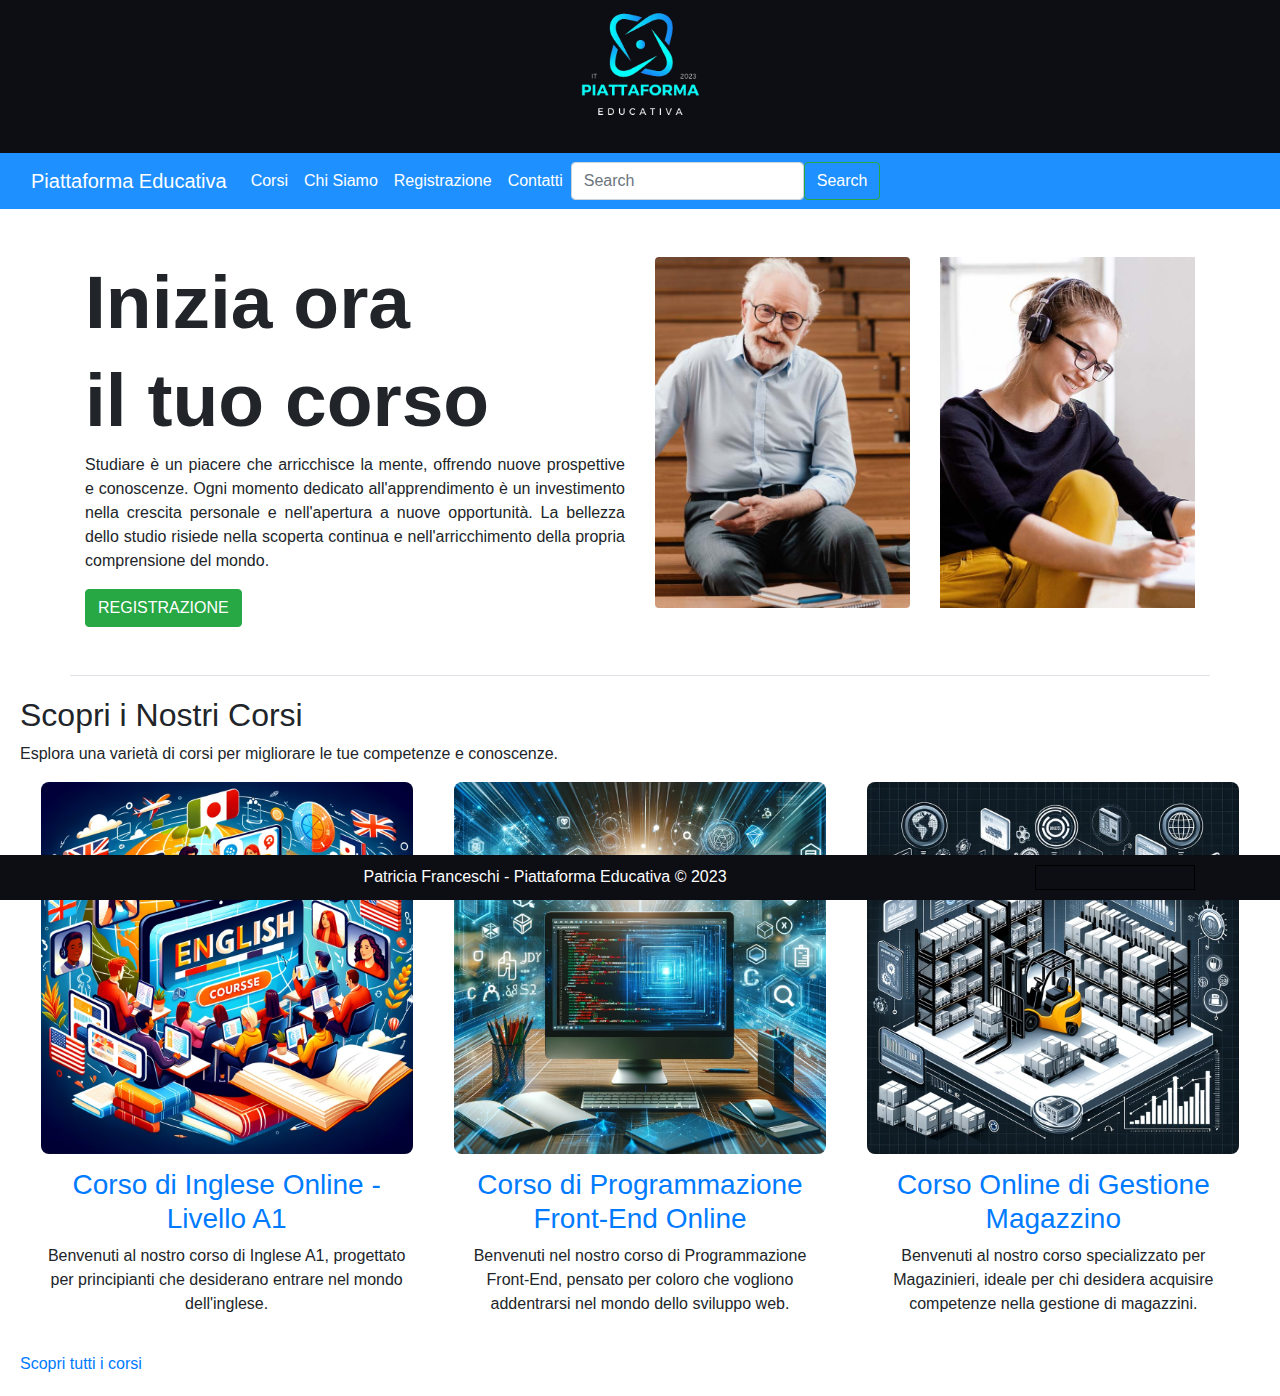
<file: index.html>
<!DOCTYPE html>
<html>

<head>
    <title>Piattaforma Educativa</title>
    <link rel="stylesheet" type="text/css" href="stile.css">
    <link rel="stylesheet" href="https://cdn.jsdelivr.net/npm/bootstrap@4.4.1/dist/css/bootstrap.min.css"
        integrity="sha384-Vkoo8x4CGsO3+Hhxv8T/Q5PaXtkKtu6ug5TOeNV6gBiFeWPGFN9MuhOf23Q9Ifjh" crossorigin="anonymous">
    <link href="https://cdn.jsdelivr.net/npm/bootstrap@5.3.0-alpha1/dist/css/bootstrap.min.css" rel="stylesheet"
        integrity="sha384-GLhlTQ8iRABdZLl6O3oVMWSktQOp6b7In1Zl3/Jr59b6EGGoI1aFkw7cmDA6j6gD" crossorigin="anonymous">
    <link
        href="https://fonts.googleapis.com/css2?family=Lato:ital,wght@0,100;0,300;0,400;0,700;0,900;1,100;1,300;1,400;1,700;1,900&display=swap"
        rel="stylesheet">
    <link rel="stylesheet" href="https://cdnjs.cloudflare.com/ajax/libs/font-awesome/6.5.1/css/all.min.css"
        integrity="sha512-DTOQO9RWCH3ppGqcWaEA1BIZOC6xxalwEsw9c2QQeAIftl+Vegovlnee1c9QX4TctnWMn13TZye+giMm8e2LwA=="
        crossorigin="anonymous" referrerpolicy="no-referrer" />

    <meta name="description" content="Piattaforma Educativa - Impara e cresci con i nostri corsi online">
    <meta name="keywords" content="educazione, corsi online, apprendimento">
    <meta name="viewport" content="width=device-width, initial-scale=1.0">
</head>

<body>




    <div class="header">
        <img src="images/logo.png" alt="Logo" class="header-logo">
    </div>

    <nav class="navbar navbar-expand-lg bg-nav">
        <div class="container-fluid">
            <a class="navbar-brand" href="index.html">Piattaforma Educativa</a>
            <button class="navbar-toggler" type="button" data-bs-toggle="collapse"
                data-bs-target="#navbarSupportedContent" aria-controls="navbarSupportedContent" aria-expanded="false"
                aria-label="Toggle navigation">
                <span class="navbar-toggler-icon"></span>
            </button>
            <div class="collapse navbar-collapse" id="navbarSupportedContent">
                <ul class="navbar-nav me-auto mb-2 mb-lg-0">
                    <li class="nav-item">
                        <a class="nav-link active" aria-current="page" href="corsi.html">Corsi</a>
                    </li>
                    <li class="nav-item">
                        <a class="nav-link" href="chiSiamo.html">Chi Siamo</a>
                    </li>
                    <li class="nav-item">
                        <a class="nav-link" href="registrazione.html">Registrazione</a>
                    </li>
                    <li class="nav-item">
                        <a class="nav-link" href="contatti.html">Contatti</a>
                    </li>
                </ul>
                <form class="d-flex" role="search">
                    <input class="form-control me-2" type="search" placeholder="Search" aria-label="Search">
                    <button class="btn btn-outline-success" type="submit">Search</button>
                </form>
            </div>
        </div>
    </nav>

    <div class="container border-bottom">
        <div class="row pt-5 pb-5">
            <div class="col-lg-6">
                <h1 class="banner-heading">Inizia ora</h1>
                <h1 class="banner-heading">il tuo corso</h1>
                <p align="justify">
                    Studiare è un piacere che arricchisce la mente, offrendo nuove prospettive e conoscenze. Ogni
                    momento dedicato all'apprendimento è un investimento nella crescita personale e nell'apertura a
                    nuove opportunità. La bellezza dello studio risiede nella scoperta continua e nell'arricchimento
                    della propria comprensione del mondo.
                </p>
                <a class="btn btn-success" href="registrazione.html">REGISTRAZIONE</a>
            </div>
            <div class="col-lg-3">
                <img class="img-fluid rounded" src="images/h5-rev-img-01.jpg" alt="">
            </div>
            <div class="col-lg-3">
                <img class="img-fluid rouned" src="images/h5-rev-img-02.jpg" alt="">
            </div>
        </div>
    </div>

    <div class="content">
        <h2>Scopri i Nostri Corsi</h2>
        <p>Esplora una varietà di corsi per migliorare le tue competenze e conoscenze.</p>

        <div class="course-list">
            <div class="course-item">
                <img src="images/ingles.webp" alt="Inglese">
                <h3><a href="https://youtu.be/fGrxRfGy3xo?feature=shared" target="_blank">Corso di Inglese Online -
                        Livello A1</a></h3>
                <p>Benvenuti al nostro corso di Inglese A1, progettato per principianti che desiderano entrare nel mondo
                    dell'inglese.</p>
            </div>

            <div class="course-item">
                <img src="images/programazione.webp" alt="Programmazione">
                <h3><a href="https://www.youtube.com/watch?v=z-StbLjlJIM" target="_blank">Corso di Programmazione
                        Front-End Online</a></h3>
                <p>Benvenuti nel nostro corso di Programmazione Front-End, pensato per coloro che vogliono addentrarsi
                    nel mondo dello sviluppo web.</p>
            </div>

            <div class="course-item">
                <img src="images/magazino.png" alt="Magazinieri">
                <h3><a href="https://youtu.be/EtRdQzXbWCw?feature=shared" target="_blank">Corso Online di Gestione
                        Magazzino</a></h3>
                <p>Benvenuti al nostro corso specializzato per Magazinieri, ideale per chi desidera acquisire competenze
                    nella gestione di magazzini.</p>
            </div>
        </div>

        <div class="see-more-courses">
            <a href="corsi.html">Scopri tutti i corsi</a>
        </div>

    </div>

    <div class="footer">
        <div class="container">
            <div class="row">
                <div class="col-10"><span>Patricia Franceschi - Piattaforma Educativa © 2023</span>
                </div>
                <div class="col-2">
                    <div class="social-container">
                        <div class="social-inner container">
                            <div class="row">
                                <div class="col-4 text-center">
                                    <a href="https://www.facebook.com/" target="_blank">
                                        <i class="fa-brands fa-facebook"></i>
                                    </a>
                                </div>
                                <div class="col-4 text-center">
                                    <a href="https://www.twitter.com/" target="_blank">
                                        <i class="fa-brands fa-twitter"></i>
                                    </a>
                                </div>
                                <div class="col-4 text-center">
                                    <a href="https://www.instagram.com/" target="_blank">
                                        <i class="fa-brands fa-instagram"></i>
                                    </a>
                                </div>
                            </div>
                        </div>
                    </div>
                </div>

            </div>
        </div>


    </div>

</body>

</html>
</file>
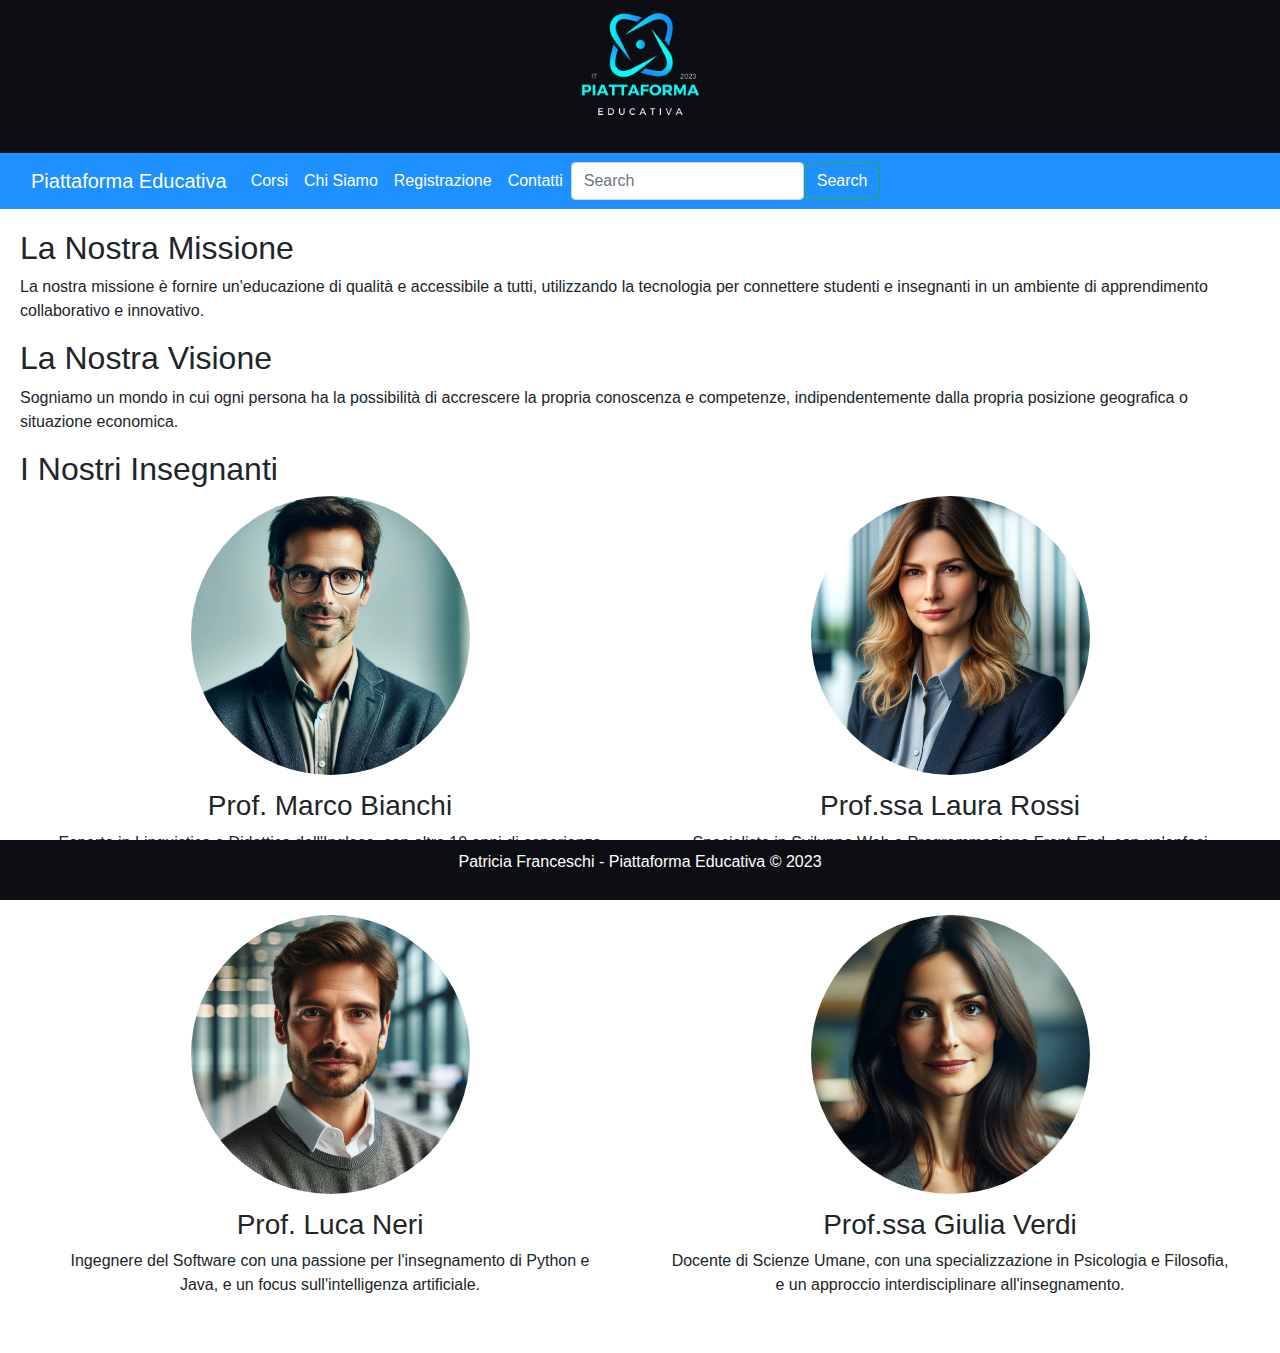
<file: chiSiamo.html>
<!DOCTYPE html>
<html>

<head>
    <title>Piattaforma Educativa</title>
    <link rel="stylesheet" type="text/css" href="stile.css">
    <link rel="stylesheet" href="https://cdn.jsdelivr.net/npm/bootstrap@4.4.1/dist/css/bootstrap.min.css"
        integrity="sha384-Vkoo8x4CGsO3+Hhxv8T/Q5PaXtkKtu6ug5TOeNV6gBiFeWPGFN9MuhOf23Q9Ifjh" crossorigin="anonymous">
    <link href="https://cdn.jsdelivr.net/npm/bootstrap@5.3.0-alpha1/dist/css/bootstrap.min.css" rel="stylesheet"
        integrity="sha384-GLhlTQ8iRABdZLl6O3oVMWSktQOp6b7In1Zl3/Jr59b6EGGoI1aFkw7cmDA6j6gD" crossorigin="anonymous">
    <link
        href="https://fonts.googleapis.com/css2?family=Lato:ital,wght@0,100;0,300;0,400;0,700;0,900;1,100;1,300;1,400;1,700;1,900&display=swap"
        rel="stylesheet">


    <meta name="description" content="Piattaforma Educativa - Aprenda e cresça com nossos cursos online">
    <meta name="keywords" content="educação, cursos online, aprendizado">
    <meta name="viewport" content="width=device-width, initial-scale=1.0">
</head>

<body>

    <div class="header">
        <img src="images/logo.png" alt="Logo" class="header-logo">
    </div>

    <nav class="navbar navbar-expand-lg bg-nav">
        <div class="container-fluid">
            <a class="navbar-brand" href="index.html">Piattaforma Educativa</a>
            <button class="navbar-toggler" type="button" data-bs-toggle="collapse"
                data-bs-target="#navbarSupportedContent" aria-controls="navbarSupportedContent" aria-expanded="false"
                aria-label="Toggle navigation">
                <span class="navbar-toggler-icon"></span>
            </button>
            <div class="collapse navbar-collapse" id="navbarSupportedContent">
                <ul class="navbar-nav me-auto mb-2 mb-lg-0">
                    <li class="nav-item">
                        <a class="nav-link active" aria-current="page" href="corsi.html">Corsi</a>
                    </li>
                    <li class="nav-item">
                        <a class="nav-link" href="chiSiamo.html">Chi Siamo</a>
                    </li>
                    <li class="nav-item">
                        <a class="nav-link" href="registrazione.html">Registrazione</a>
                    </li>
                    <li class="nav-item">
                        <a class="nav-link" href="contatti.html">Contatti</a>
                    </li>
                </ul>
                <form class="d-flex" role="search">
                    <input class="form-control me-2" type="search" placeholder="Search" aria-label="Search">
                    <button class="btn btn-outline-success" type="submit">Search</button>
                </form>
            </div>
        </div>
    </nav>

    <div class="content">
        <h2>La Nostra Missione</h2>
        <p>La nostra missione è fornire un'educazione di qualità e accessibile a tutti, utilizzando la tecnologia per
            connettere studenti e insegnanti in un ambiente di apprendimento collaborativo e innovativo.</p>

        <h2>La Nostra Visione</h2>
        <p>Sogniamo un mondo in cui ogni persona ha la possibilità di accrescere la propria conoscenza e competenze,
            indipendentemente dalla propria posizione geografica o situazione economica.</p>

        <h2>I Nostri Insegnanti</h2>
        <div class="instructors">
            <div class="instructor">
                <img src="images/marco.png" alt="Prof. Marco Bianchi">
                <h3>Prof. Marco Bianchi</h3>
                <p>Esperto in Linguistica e Didattica dell'Inglese, con oltre 10 anni di esperienza nell'insegnamento
                    delle lingue.</p>
            </div>

            <div class="instructor">
                <img src="images/laura.png" alt="Prof.ssa Laura Rossi">
                <h3>Prof.ssa Laura Rossi</h3>
                <p>Specialista in Sviluppo Web e Programmazione Front-End, con un'enfasi sull'uso creativo di HTML, CSS
                    e JavaScript.</p>
            </div>

            <div class="instructor">
                <img src="images/luca.png" alt="Prof. Luca Neri">
                <h3>Prof. Luca Neri</h3>
                <p>Ingegnere del Software con una passione per l'insegnamento di Python e Java, e un focus
                    sull'intelligenza artificiale.</p>
            </div>

            <div class="instructor">
                <img src="images/giulia.png" alt="Prof.ssa Giulia Verdi">
                <h3>Prof.ssa Giulia Verdi</h3>
                <p>Docente di Scienze Umane, con una specializzazione in Psicologia e Filosofia, e un approccio
                    interdisciplinare all'insegnamento.</p>
            </div>
        </div>
    </div>

    <div class="footer">
        <p>Patricia Franceschi - Piattaforma Educativa © 2023</p>
    </div>

</body>

</html>
</file>
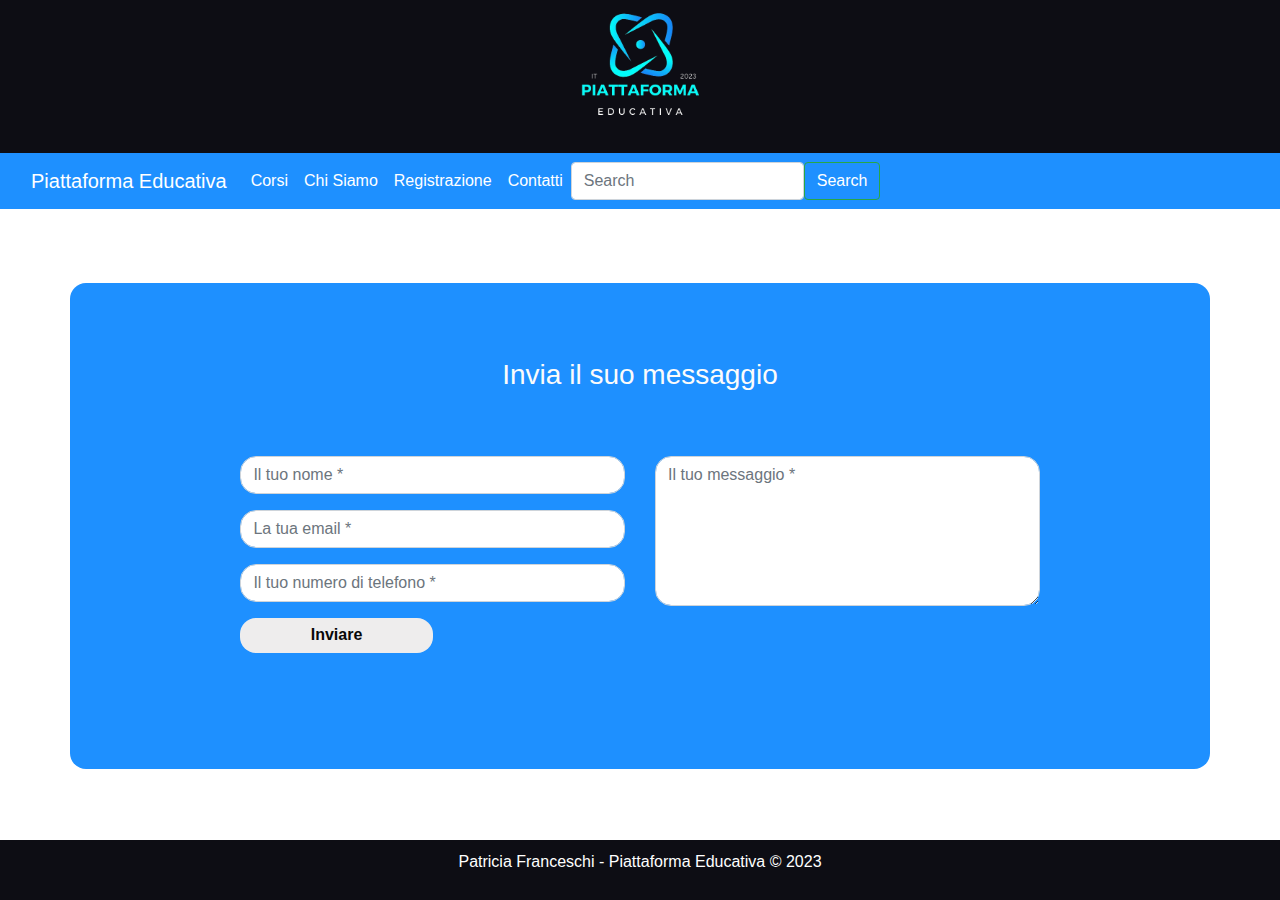
<file: contatti.html>
<!DOCTYPE html>
<html>
<head>
    <title>Piattaforma Educativa</title>
    <link rel="stylesheet" type="text/css" href="stile.css">
    <link rel="stylesheet" href="https://cdn.jsdelivr.net/npm/bootstrap@4.4.1/dist/css/bootstrap.min.css" integrity="sha384-Vkoo8x4CGsO3+Hhxv8T/Q5PaXtkKtu6ug5TOeNV6gBiFeWPGFN9MuhOf23Q9Ifjh" crossorigin="anonymous">
    <link href="https://cdn.jsdelivr.net/npm/bootstrap@5.3.0-alpha1/dist/css/bootstrap.min.css" rel="stylesheet" integrity="sha384-GLhlTQ8iRABdZLl6O3oVMWSktQOp6b7In1Zl3/Jr59b6EGGoI1aFkw7cmDA6j6gD" crossorigin="anonymous">
    <link href="https://fonts.googleapis.com/css2?family=Lato:ital,wght@0,100;0,300;0,400;0,700;0,900;1,100;1,300;1,400;1,700;1,900&display=swap" rel="stylesheet">
    <link href="//maxcdn.bootstrapcdn.com/bootstrap/4.1.1/css/bootstrap.min.css" rel="stylesheet" id="bootstrap-css">
<script src="//maxcdn.bootstrapcdn.com/bootstrap/4.1.1/js/bootstrap.min.js"></script>
<script src="//cdnjs.cloudflare.com/ajax/libs/jquery/3.2.1/jquery.min.js"></script>
 
    <meta name="description" content="Piattaforma Educativa - Aprenda e cresça com nossos cursos online">
    <meta name="keywords" content="educação, cursos online, aprendizado">
    <meta name="viewport" content="width=device-width, initial-scale=1.0">
</head>
<body>

    <div class="header">
        <img src="images/logo.png" alt="Logo" class="header-logo">
    </div>

    <nav class="navbar navbar-expand-lg bg-nav">
        <div class="container-fluid">
            <a class="navbar-brand" href="index.html">Piattaforma Educativa</a>
            <button class="navbar-toggler" type="button" data-bs-toggle="collapse" data-bs-target="#navbarSupportedContent" aria-controls="navbarSupportedContent" aria-expanded="false" aria-label="Toggle navigation">
                <span class="navbar-toggler-icon"></span>
            </button>
            <div class="collapse navbar-collapse" id="navbarSupportedContent">
                <ul class="navbar-nav me-auto mb-2 mb-lg-0">
                    <li class="nav-item">
                        <a class="nav-link active" aria-current="page" href="corsi.html">Corsi</a>
                    </li>
                    <li class="nav-item">
                        <a class="nav-link" href="chiSiamo.html">Chi Siamo</a>
                    </li>
                    <li class="nav-item">
                        <a class="nav-link" href="registrazione.html">Registrazione</a>
                    </li>
                    <li class="nav-item">
                        <a class="nav-link" href="contatti.html">Contatti</a>
                    </li>
                </ul>
                <form class="d-flex" role="search">
                    <input class="form-control me-2" type="search" placeholder="Search" aria-label="Search">
                    <button class="btn btn-outline-success" type="submit">Search</button>
                </form>
            </div>
        </div>
    </nav>
<br>
<br>
<div class="container contact-form">
                     <form method="post">
                <h3>Invia il suo messaggio</h3>
               <div class="row">
                    <div class="col-md-6">
                        <div class="form-group">
                            <input type="text" name="txtName" class="form-control" placeholder="Il tuo nome *" value="" />
                        </div>
                        <div class="form-group">
                            <input type="text" name="txtEmail" class="form-control" placeholder="La tua email *" value="" />
                        </div>
                        <div class="form-group">
                            <input type="text" name="txtPhone" class="form-control" placeholder="Il tuo numero di telefono *" value="" />
                        </div>
                        <div class="form-group">
                            <input type="submit" name="btnSubmit" class="btnContact" value="Inviare" />
                        </div>
                    </div>
                    <div class="col-md-6">
                        <div class="form-group">
                            <textarea name="txtMsg" class="form-control" placeholder="Il tuo messaggio *" style="width: 100%; height: 150px;"></textarea>
                        </div>
                    </div>   </form>
                </div>
            </div>
            
            <div class="footer">
                <p>Patricia Franceschi - Piattaforma Educativa © 2023</p>
            </div>
           
            
</div>
</file>
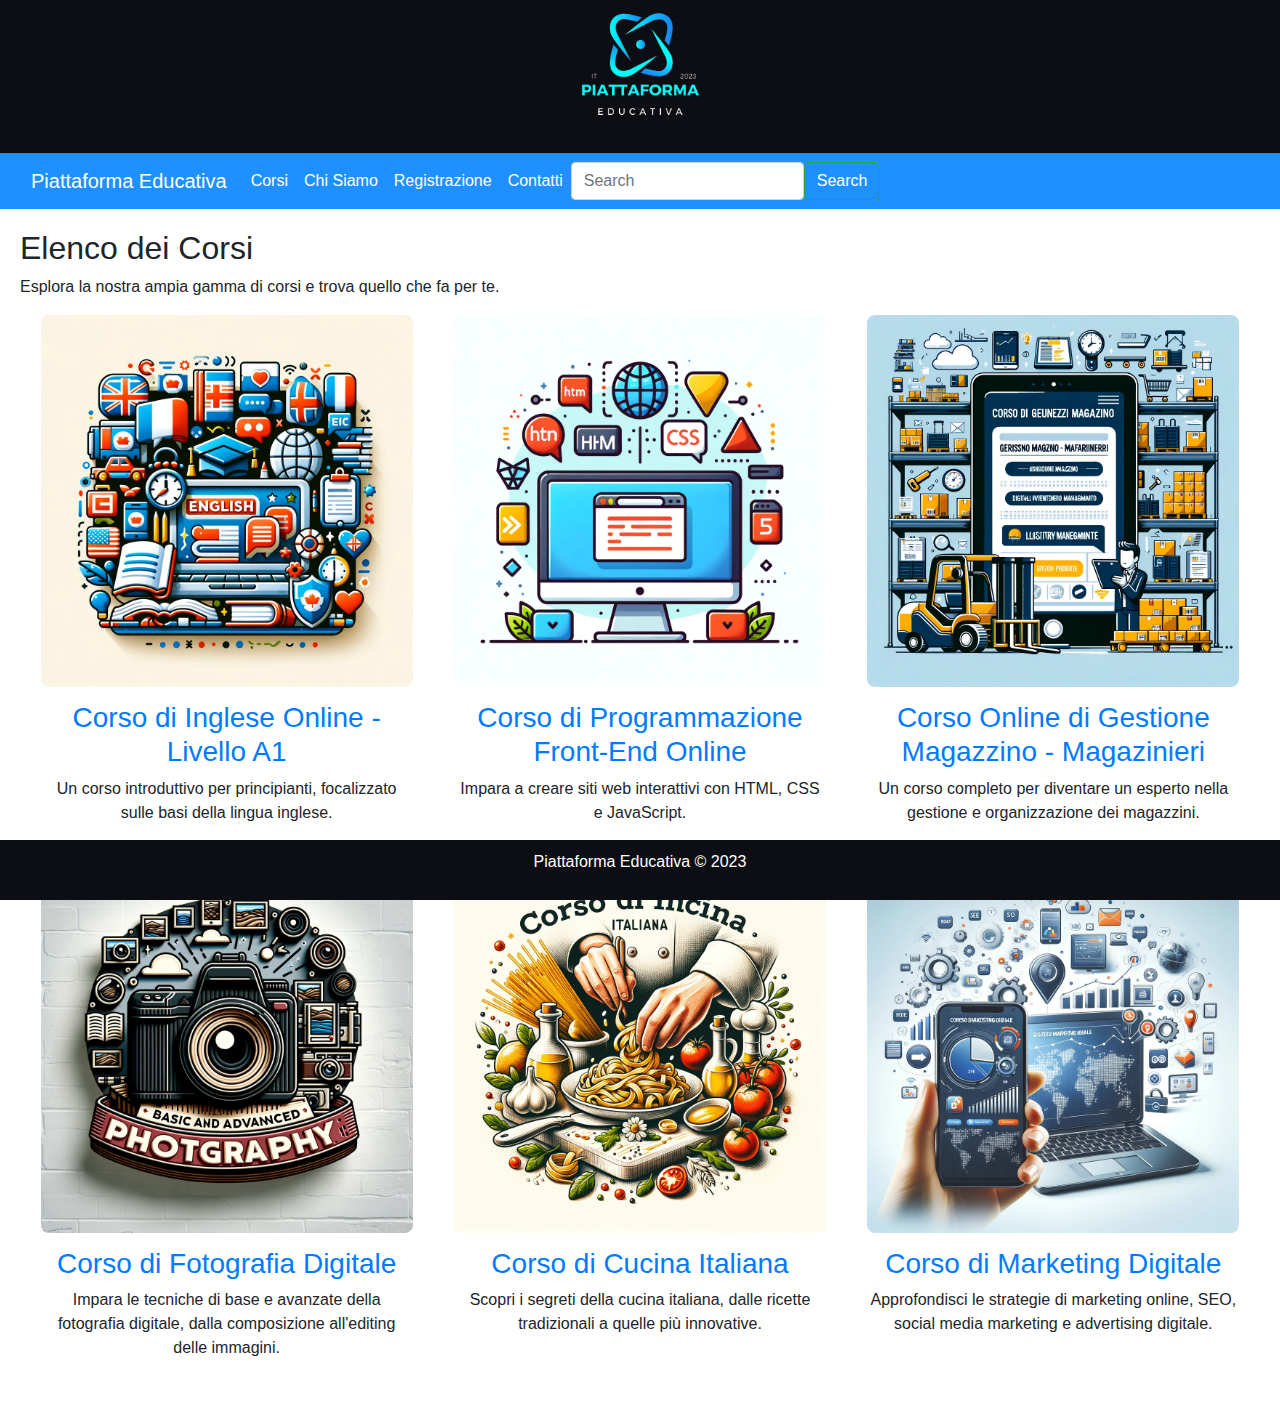
<file: corsi.html>
<!DOCTYPE html>
<html>
<head>
    <title>Piattaforma Educativa</title>
    <link rel="stylesheet" type="text/css" href="stile.css">
    <link rel="stylesheet" href="https://cdn.jsdelivr.net/npm/bootstrap@4.4.1/dist/css/bootstrap.min.css" integrity="sha384-Vkoo8x4CGsO3+Hhxv8T/Q5PaXtkKtu6ug5TOeNV6gBiFeWPGFN9MuhOf23Q9Ifjh" crossorigin="anonymous">
    <link href="https://cdn.jsdelivr.net/npm/bootstrap@5.3.0-alpha1/dist/css/bootstrap.min.css" rel="stylesheet" integrity="sha384-GLhlTQ8iRABdZLl6O3oVMWSktQOp6b7In1Zl3/Jr59b6EGGoI1aFkw7cmDA6j6gD" crossorigin="anonymous">
    <link href="https://fonts.googleapis.com/css2?family=Lato:ital,wght@0,100;0,300;0,400;0,700;0,900;1,100;1,300;1,400;1,700;1,900&display=swap" rel="stylesheet">
    
   
    <meta name="description" content="Piattaforma Educativa - Aprenda e cresça com nossos cursos online">
    <meta name="keywords" content="educação, cursos online, aprendizado">
    <meta name="viewport" content="width=device-width, initial-scale=1.0">
</head>
<body>
    <div class="header">
        <img src="images/logo.png" alt="Logo" class="header-logo">
    </div>
    <nav class="navbar navbar-expand-lg bg-nav">
        <div class="container-fluid">
            <a class="navbar-brand" href="index.html">Piattaforma Educativa</a>
            <button class="navbar-toggler" type="button" data-bs-toggle="collapse" data-bs-target="#navbarSupportedContent" aria-controls="navbarSupportedContent" aria-expanded="false" aria-label="Toggle navigation">
                <span class="navbar-toggler-icon"></span>
            </button>
            <div class="collapse navbar-collapse" id="navbarSupportedContent">
                <ul class="navbar-nav me-auto mb-2 mb-lg-0">
                    <li class="nav-item">
                        <a class="nav-link active" aria-current="page" href="corsi.html">Corsi</a>
                    </li>
                    <li class="nav-item">
                        <a class="nav-link" href="chiSiamo.html">Chi Siamo</a>
                    </li>
                    <li class="nav-item">
                        <a class="nav-link" href="registrazione.html">Registrazione</a>
                    </li>
                    <li class="nav-item">
                        <a class="nav-link" href="contatti.html">Contatti</a>
                    </li>
                </ul>
                <form class="d-flex" role="search">
                    <input class="form-control me-2" type="search" placeholder="Search" aria-label="Search">
                    <button class="btn btn-outline-success" type="submit">Search</button>
                </form>
            </div>
        </div>
    </nav>

<div class="content">
    <h2>Elenco dei Corsi</h2>
    <p>Esplora la nostra ampia gamma di corsi e trova quello che fa per te.</p>

    <div class="course-list">
        <div class="course-item">
            <img src="images/inglese1.png" alt="Corso di Inglese">
            <h3><a href="curso_inglese_A1.html">Corso di Inglese Online - Livello A1</a></h3>
            <p>Un corso introduttivo per principianti, focalizzato sulle basi della lingua inglese.</p>
        </div>

        <div class="course-item">
            <img src="images/frontend.png" alt="Corso di Front-End">
            <h3><a href="corso_programmazione_frontend.html">Corso di Programmazione Front-End Online</a></h3>
            <p>Impara a creare siti web interattivi con HTML, CSS e JavaScript.</p>
        </div>

        <div class="course-item">
            <img src="images/magazzino.png" alt="Corso di Magazzino">
            <h3><a href="corso_gestione_magazzino.html">Corso Online di Gestione Magazzino - Magazinieri</a></h3>
            <p>Un corso completo per diventare un esperto nella gestione e organizzazione dei magazzini.</p>
        </div>
        
        <div class="course-item">
            <img src="images/fotografia.png" alt="Corso di Fotografia">
            <h3><a href="corso_fotografia_digitale.html">Corso di Fotografia Digitale</a></h3>
            <p>Impara le tecniche di base e avanzate della fotografia digitale, dalla composizione all'editing delle immagini.</p>
        </div>

        <div class="course-item">
            <img src="images/cucina.png" alt="Corso di Cucina">
            <h3><a href="corso_cucina_italiana.html">Corso di Cucina Italiana</a></h3>
            <p>Scopri i segreti della cucina italiana, dalle ricette tradizionali a quelle più innovative.</p>
        </div>

        <div class="course-item">
            <img src="images/marketing.png" alt="Corso di Marketing">
            <h3><a href="corso_marketing_digitale.html">Corso di Marketing Digitale</a></h3>
            <p>Approfondisci le strategie di marketing online, SEO, social media marketing e advertising digitale.</p>
        </div>

     </div>
</div>

<div class="footer">
    <p>Piattaforma Educativa © 2023</p>
</div>

</body>
</html>
</file>
<file: stile.css>
body {
    font-family: Arial, sans-serif;
    margin: 0;
    padding: 0;
    background-color: #f4f4f4;
}

.header {
    background-color: #0d0d14;
    color: #fff;
    text-align: center;
    padding: 1 px;
}

.social-bar {
    background-color: #dfe4ea;
    text-align: center;
    padding: 5px 0;
}

.social-bar a {
    margin: 0 5px;
    display: inline-block;
}

.social-bar img {
    width: 20px;
    height: auto;
}

.header-logo {
    width: 180px;
    height: auto;
    margin-top: -27px;
}


.social-icons {
    text-align: right;
    padding-right: 10px;
}

.nav-bar {
    background-color: #a8a8bd;
    overflow: hidden;
}

.nav-bar a {
    float: left;
    display: block;
    color: white;
    text-align: center;
    padding: 14px 16px;
    text-decoration: none;
}

.nav-bar a:hover {
    background-color: #ddd;
    color: black;
}

.content {
    padding: 20px;
}


.footer {
    background-color: #0d0d14;
    color: white;
    text-align: center;
    padding: 10px;
    position: fixed;
    bottom: 0;
    width: 100%;
}


.course-list {
    display: flex;
    flex-wrap: wrap;
    justify-content: space-around;
}

.course-item {
    width: 30%;
    margin-bottom: 20px;
    text-align: center;
}

.course-item img {
    width: 100%;
    height: auto;
    border-radius: 8px;
}

.course-item h3 {
    margin-top: 0.5em;
}

.course-item p {
    margin-top: 0.25em;
}

.instructors {
    display: flex;
    flex-wrap: wrap;
    justify-content: space-around;
}

.instructor {
    width: 45%;
    margin-bottom: 20px;
    text-align: center;
}

.instructor img {
    width: 50%;
    height: auto;
    border-radius: 50%;
}

.instructor h3 {
    margin-top: 0.5em;
}

.instructor p {
    margin-top: 0.25em;
}


.navbar.bg-dark {
    padding: 5px 0;
    background-color: #343a40;
}

.navbar-brand img {
    width: 80px;
    height: auto;
}


@media screen and (max-width: 600px) {
    .nav-bar a {
        float: none;
        display: block;
        text-align: left;
    }
}

.banner-heading {
    font-size: 75px;
    font-weight: 900;
}

.course-icon {
    width: 70px;
    height: 70px;
}

.featuer-img {

    width: 624px;
    height: 374px;
}

.bg-nav {
    background-color: dodgerblue !important;
}

.bg-nav a,
button {
    color: rgb(255, 255, 255) !important;
}

.social-inner {
    border: 0.05em solid black;
}

.social-inner i {
    width: 25px;
    height: 25px;
    color: white;

}

.social-container {
    /* border: 0.05em solid red; */
    height: 25px;
    display: flex;
    justify-content: right;
}


.contact-form {
    background: dodgerblue;
    margin-top: 2%;
    margin-bottom: 5%;
    width: 70%;
    border-radius: 1rem;
}

.contact-form .form-control {
    border-radius: 1rem;
}

.contact-image {
    text-align: center;
}

.contact-image img {
    border-radius: 6rem;
    width: 11%;
    margin-top: -3%;
    transform: rotate(29deg);
}

.contact-form form {
    padding: 14%;
}

.contact-form form .row {
    margin-bottom: -7%;
}

.contact-form h3 {
    margin-bottom: 8%;
    margin-top: -10%;
    text-align: center;
    color: #fbfbfb;
}

.contact-form .btnContact {
    width: 50%;
    border: none;
    border-radius: 1rem;
    padding: 1.5%;
    background: #eeeded;
    font-weight: 600;
    color: #080808;
    cursor: pointer;
}

.btnContactSubmit {
    width: 50%;
    border-radius: 1rem;
    padding: 1.5%;
    color: #462424;
    background-color: #070f18;
    border: none;
    cursor: pointer;
}

.register {
    /*background: -webkit-linear-gradient(left, #32bc9c, #9292e9);*/

    background: dodgerblue;
    margin-top: 2%;
    padding: 3%;
}

.register-left {
    text-align: center;
    color: #fff;
    margin-top: 4%;
}

.register-left input {
    border: none;
    border-radius: 1.5rem;
    padding: 2%;
    width: 60%;
    background: #f8f9fa;
    font-weight: bold;
    color: #383d41;
    margin-top: 30%;
    margin-bottom: 3%;
    cursor: pointer;
}

.register-right {
    background: #f8f9fa;
    border-top-left-radius: 10% 50%;
    border-bottom-left-radius: 10% 50%;
}

.register-left img {
    margin-top: 15%;
    margin-bottom: 5%;
    width: 25%;
    -webkit-animation: mover 2s infinite alternate;
    animation: mover 1s infinite alternate;
}

@-webkit-keyframes mover {
    0% {
        transform: translateY(0);
    }

    100% {
        transform: translateY(-20px);
    }
}

@keyframes mover {
    0% {
        transform: translateY(0);
    }

    100% {
        transform: translateY(-20px);
    }
}

.register-left p {
    font-weight: lighter;
    padding: 12%;
    margin-top: -9%;
}

.register .register-form {
    padding: 10%;
    margin-top: 10%;
}

.btnRegister {
    float: right;
    margin-top: 10%;
    border: none;
    border-radius: 1.5rem;
    padding: 2%;
    background: #0062cc;
    color: #fff;
    font-weight: 600;
    width: 50%;
    cursor: pointer;
}

.register .nav-tabs {
    margin-top: 3%;
    border: none;
    background: #0062cc;
    border-radius: 1.5rem;
    width: 28%;
    float: right;
}

.register .nav-tabs .nav-link {
    padding: 2%;
    height: 34px;
    font-weight: 600;
    color: #fff;
    border-top-right-radius: 1.5rem;
    border-bottom-right-radius: 1.5rem;
}

.register .nav-tabs .nav-link:hover {
    border: none;
}

.register .nav-tabs .nav-link.active {
    width: 100px;
    color: #0062cc;
    border: 2px solid #0062cc;
    border-top-left-radius: 1.5rem;
    border-bottom-left-radius: 1.5rem;
}

.register-heading {
    text-align: center;
    margin-top: 8%;
    margin-bottom: -15%;
    color: #495057;
}
</file>
